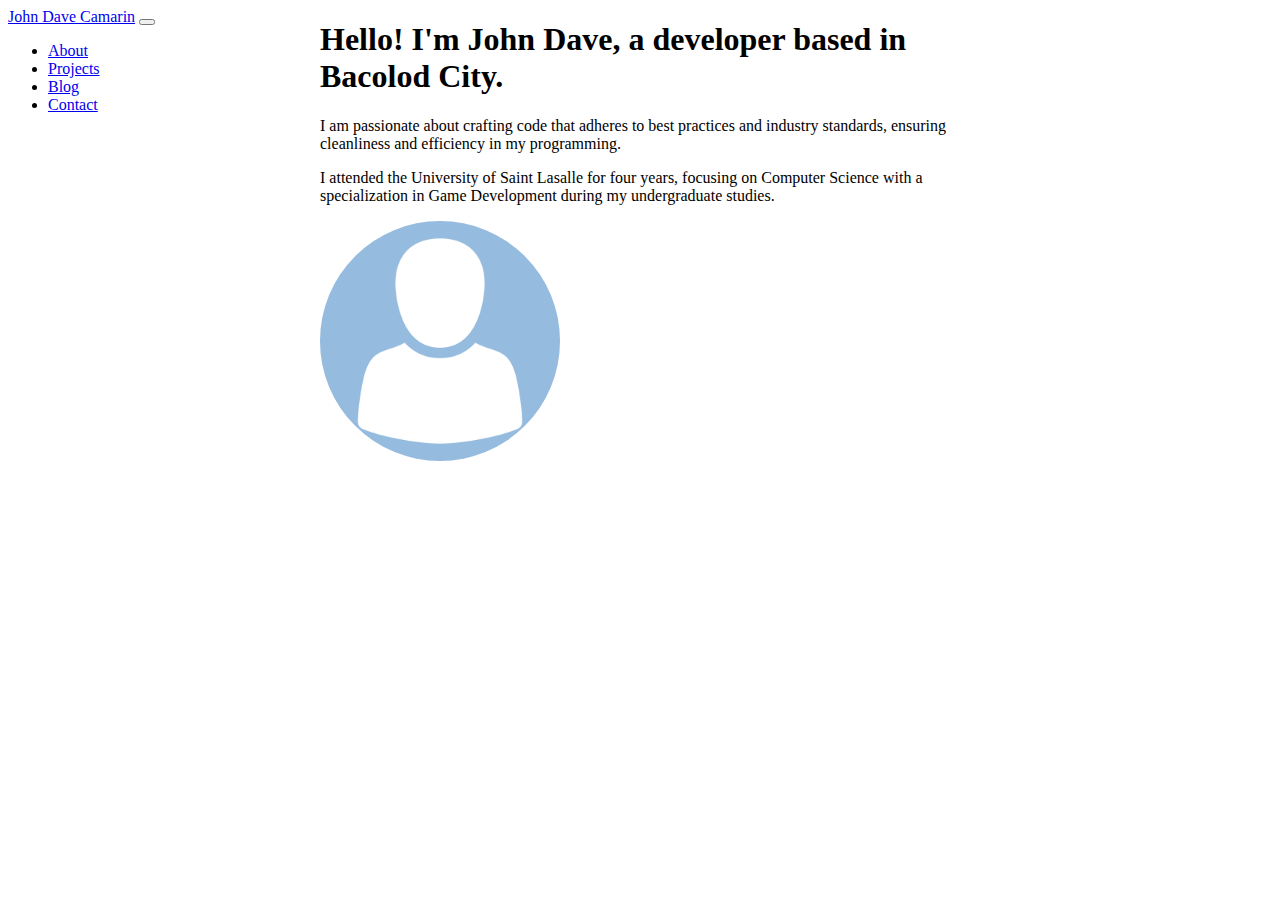
<file: index.html>
<!doctype html>
<html>

<head>
  <link rel="stylesheet" href="css/style.css">
  <meta charset="utf-8">
  <title>Home</title>

  <link rel="stylesheet" href="https://cdnjs.cloudflare.com/ajax/libs/font-awesome/4.7.0/css/font-awesome.min.css">
  <link href="https://cdn.jsdelivr.net/npm/bootstrap@5.3.2/dist/css/bootstrap.min.css" rel="stylesheet"
    integrity="sha384-T3c6CoIi6uLrA9TneNEoa7RxnatzjcDSCmG1MXxSR1GAsXEV/Dwwykc2MPK8M2HN" crossorigin="anonymous">
  <script src="https://cdn.jsdelivr.net/npm/bootstrap@5.3.2/dist/js/bootstrap.bundle.min.js"
    integrity="sha384-C6RzsynM9kWDrMNeT87bh95OGNyZPhcTNXj1NW7RuBCsyN/o0jlpcV8Qyq46cDfL"
    crossorigin="anonymous"></script>

</head>
<meta name="viewport" content="width=device-width, initial-scale=1.0">

<body>

  <div class="container mx-auto">
    <div id="navbar-placeholder"></div>
  </div>

  <div class="container mx-auto container-full-height centered">
    <div class="container">
      <div class="row">

        <div class="col-8">
          <div class="container">
            <div class="container">
            <h1>Hello! I'm John Dave, a developer based in Bacolod City.</h1>
            <p>
              I am passionate about crafting code that adheres to best practices and industry standards, ensuring
              cleanliness and efficiency in my programming.</p>
            <p>
              I attended the University of Saint Lasalle for four years, focusing on Computer Science with a
              specialization in Game Development during my undergraduate studies.
            </p>
            </div>
          </div>
        </div>

        <div class="col-4">
          <div class="container d-flex justify-content-center align-items-center h-100">
            <!-- Wrapper for centered content -->
            <div class="center-wrapper">
              <!-- Centered element -->
        
                <img class="profile-img" src="images/myprofile3.jpg" alt="Profile Image">
 
            </div>
          </div>
        </div>

      </div>
    </div>
  </div>
  
</body>

</html>

<script>
  // Function to load the navbar
  function loadNavbar() {
    // Create a new XMLHttpRequest object
    var xhr = new XMLHttpRequest();

    // Define the callback function
    xhr.onreadystatechange = function () {
      if (xhr.readyState === XMLHttpRequest.DONE) {
        if (xhr.status === 200) {
          // Insert the navbar HTML into the placeholder div
          document.getElementById('navbar-placeholder').innerHTML = xhr.responseText;
        } else {
          console.error('Failed to load navbar: ' + xhr.status);
        }
      }
    };

    // Open the XMLHttpRequest
    xhr.open('GET', 'navbar.html', true);

    // Send the request
    xhr.send();
  }

  // Call the loadNavbar function when the page loads
  window.onload = loadNavbar;
</script>
</file>
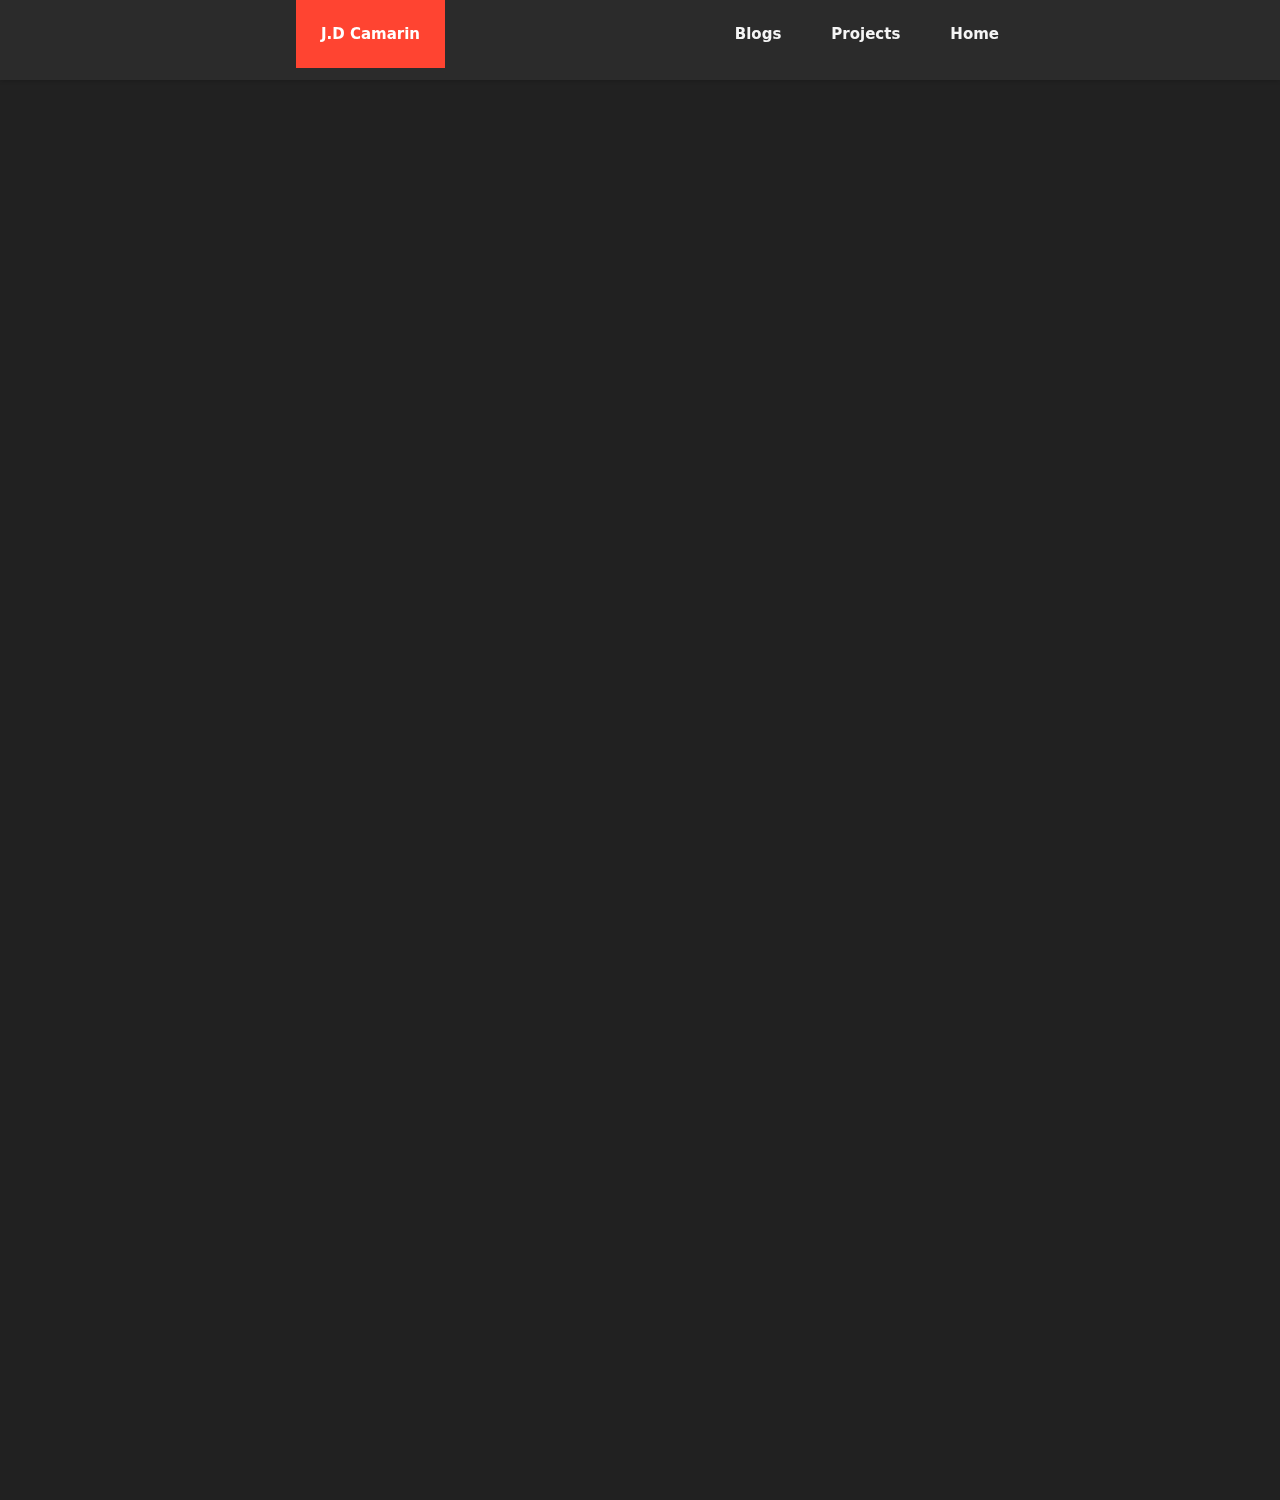
<file: blogs.html>
<!DOCTYPE html>
<html>
<style>
  body {
    margin: auto;
    background-color: #212121;
    font-family: Segoe, "Segoe UI", "DejaVu Sans", "Trebuchet MS", Verdana, sans-serif;
    color: #FFFFFF;
    height: 1500px;
	    
  }

</style>

<head>
  <title>JDCamarin | Welcome</title>
  <link rel="icon" href="images/JDC-logo-white.png">
  <link rel="stylesheet" href="css/navbar.css">
  <link rel="stylesheet" href="https://cdnjs.cloudflare.com/ajax/libs/font-awesome/4.7.0/css/font-awesome.min.css">
</head>
<meta name="viewport" content="width=device-width, initial-scale=1.0">

<body>

  <div class="topnav">
    <!--TOP NAVIGATION BAR CONTENT-->
    <div id="content">

        <ul>

        <li id="myHome"><a id="myHome" href="index.html">J.D Camarin</a></li>

        <a href="javascript:void(0);" id="mobileNavBarIcon" onclick="mobileNavBar()">
          <i class="fa fa-bars"></i>
        </a>
          
        <div id="pages">     
            <li><a href="index.html">Home</a></li>
            <li><a href="projects.html">Projects</a></li>
            <li><a href="blogs.html">Blogs</a></li>
        </div>
      </ul>  
    </div>
    <!--END OF TOP NAVIGATION BAR CONTENT-->
  </div>



</body>

</html>

<script>
  function mobileNavBar() {
    var x = document.getElementById("pages");
    if (x.style.display === "block") {
      x.style.display = "none";
    } else {
      x.style.display = "block";
    }
  }
  </script>
</file>
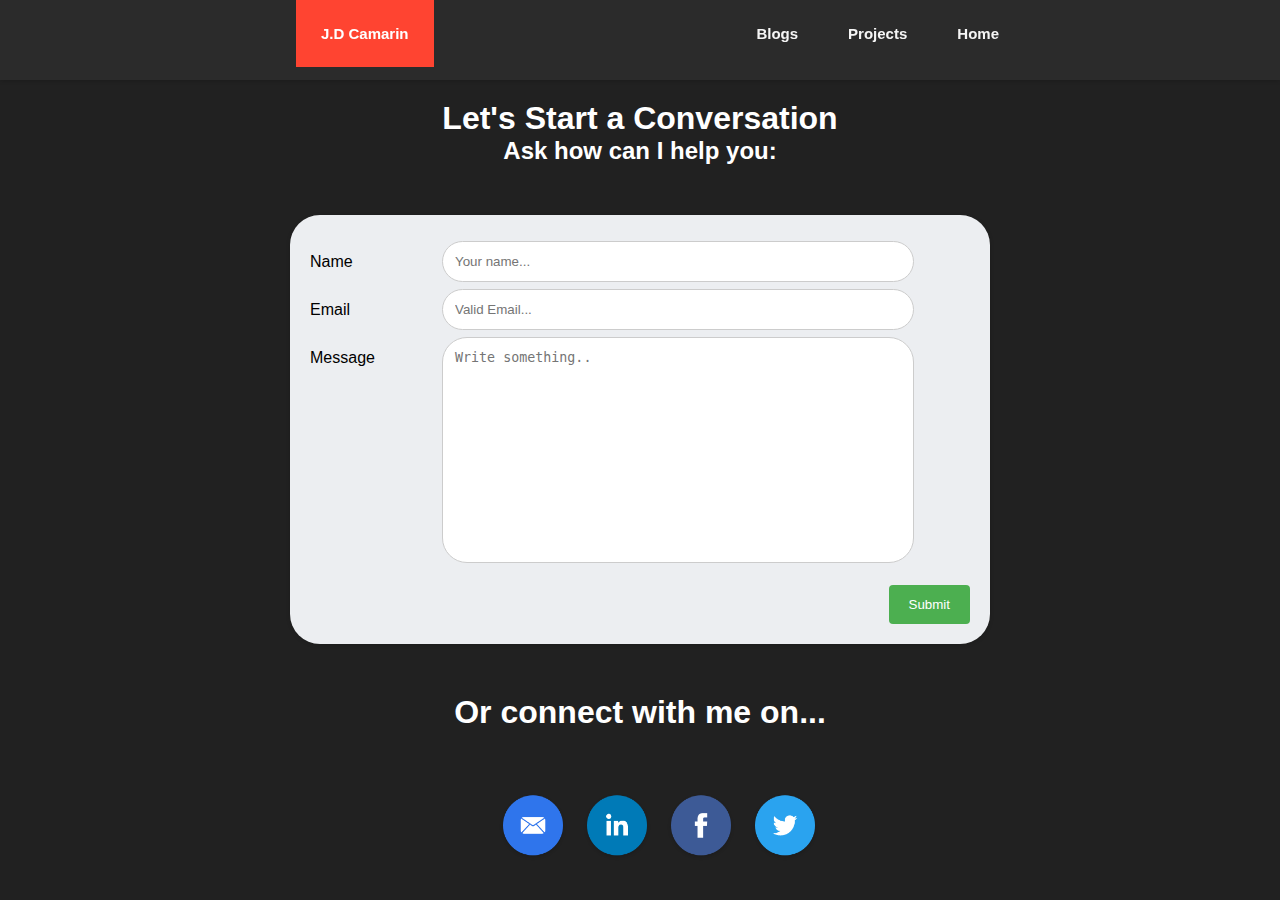
<file: getconnected.html>
<!DOCTYPE html>
<html>
<style>
  body {
    background-color: #212121;
    height: 100%;
    margin: 0% auto;
    font-family: sans-serif;
  }

  #contact {
    position: relative;
    
  }

  .intro {
    padding-top: 100px;
    
  }

  h1,
  h2 {
    color: #fff;
    font-family: sans-serif;
    width: 100%;
    margin: 0% auto;
    text-align: center;
  }

  .container {
    display: block;
    margin-top: 50px;
    margin-bottom: 50px;
    margin-left: auto;
    margin-right: auto;
    border-radius: 30px;
    box-sizing: border-box;
    width: 700px;
    background-color: #eceef1;
    padding: 20px;
    box-shadow: rgba(0, 0, 0, 0.16) 0px 1px 4px;
  }

  input[type=text],
  select,
  textarea {
    width: 90%;
    padding: 12px;
    border: 1px solid #ccc;
    border-radius: 25px;
    resize: vertical;
    resize: none;
  }

  label {
    padding: 12px 12px 12px 0;
    display: inline-block;
  }

  input[type=submit] {
    background-color: #4CAF50;
    color: white;
    padding: 12px 20px;
    border: none;
    border-radius: 4px;
    cursor: pointer;
    float: right;
  }

  input[type=submit]:hover {
    background-color: #45a049;
  }


  .col-25 {
    float: left;
    width: 20%;
    margin-top: 6px;
  }

  .col-75 {
    float: left;
    width: 75%;
    margin-top: 6px;
  }

  /* Clear floats after the columns */
  .row:after {
    content: "";
    display: table;
    clear: both;
  }

  .center {
  margin-top: 50px;
  display: flex;
  justify-content: center;
  align-items: center; 
  }

  .btn {
    border-radius: 25px;
    width: 5%;
    border: none;
    font-size: 16px;
    margin: 0px 10px;
    cursor: pointer;
    text-align: center;
    background-color: Transparent;
  }
  .btn img {
      height: 70px;
      width: 70px;
      margin: 10px;
    }

  .btn:hover {

  }


  /* Responsive layout - when the screen is less than 600px wide, make the two columns stack on top of each other instead of next to each other */
  @media screen and (max-width: 700px) {

    .container {
      width: 80%;
    }
    .col-25,
    .col-75,
    input[type=submit] {
      width: 100%;
      margin-top: 0;
    }

    .btn {
      padding: 10px;
      width: 60px;
    }
    .btn img {
      height: 50px;
      width: 50px;
      
    }


  }
</style>


<head>
  <title>JDCamarin | Get Connected</title>
  <link rel="icon" href="images/JDC-logo-white.png">
  <link rel="stylesheet" href="css/navbar.css">
  <link rel="stylesheet" href="https://cdnjs.cloudflare.com/ajax/libs/font-awesome/4.7.0/css/font-awesome.min.css">
</head>
<meta name="viewport" content="width=device-width, initial-scale=1.0">
<body>

  <div class="topnav">
    <!--TOP NAVIGATION BAR CONTENT-->
    <div id="content">

        <ul>

        <li id="myHome"><a href="index.html">J.D Camarin</a></li>

        <a href="javascript:void(0);" id="mobileNavBarIcon" onclick="mobileNavBar()">
          <i class="fa fa-bars"></i>
        </a>
          
        <div id="pages">     
            <li><a href="index.html">Home</a></li>
            <li><a href="projects.html">Projects</a></li>
            <li><a href="blogs.html">Blogs</a></li>
        </div>
      </ul>  
    </div>
    <!--END OF TOP NAVIGATION BAR CONTENT-->
  </div>




  <div id="contact">
  <div class="intro">
    <h1>Let's Start a Conversation</h1>
    <h2>Ask how can I help you:</h2>
  </div>
  <div class="container">
    <form action="/action_page.php">
      <div class="row">
        <div class="col-25">
          <label for="fname">Name</label>
        </div>
        <div class="col-75">
          <input type="text" id="fname" name="name" placeholder="Your name...">
        </div>
      </div>
      <div class="row">
        <div class="col-25">
          <label for="lname">Email</label>
        </div>
        <div class="col-75">
          <input type="text" id="lname" name="lastname" placeholder="Valid Email...">
        </div>
      </div>
      <div class="row">
        <div class="col-25">
          <label for="subject">Message</label>
        </div>
        <div class="col-75">
          <textarea id="subject" name="subject" placeholder="Write something.." style="height:200px"></textarea>
        </div>
      </div>
      <br>
      <div class="row">
        <input type="submit" value="Submit">
      </div>
    </form>
  </div>

  <h1>Or connect with me on...</h1>

  <div class="center">
    <button class="btn" onclick= "document.location ='mailto:jdcamarin20@gmail.com'"><i class="email"></i><img  src="images/email.png"></button>
    <button class="btn" onclick="window.open('https://www.linkedin.com/in/jdcam220/','_blank')"><i class="linkedin"></i><img   src="images/linkedin.png"></button>
    <button class="btn" onclick="window.open('https://www.facebook.com/jdcam220/','_blank')"><i class="facebook" ></i><img   src="images/facebook.png"></button>
    <button class="btn" onclick="window.open('https://twitter.com/jdcam220','_blank')"><img  src="images/twitter.png"></button>
  </div>

</div>


</body>

</html>


<script>
  function mobileNavBar() {
    var x = document.getElementById("pages");
    if (x.style.display === "block") {
      x.style.display = "none";
    } else {
      x.style.display = "block";
    }
  }
  </script>
</file>
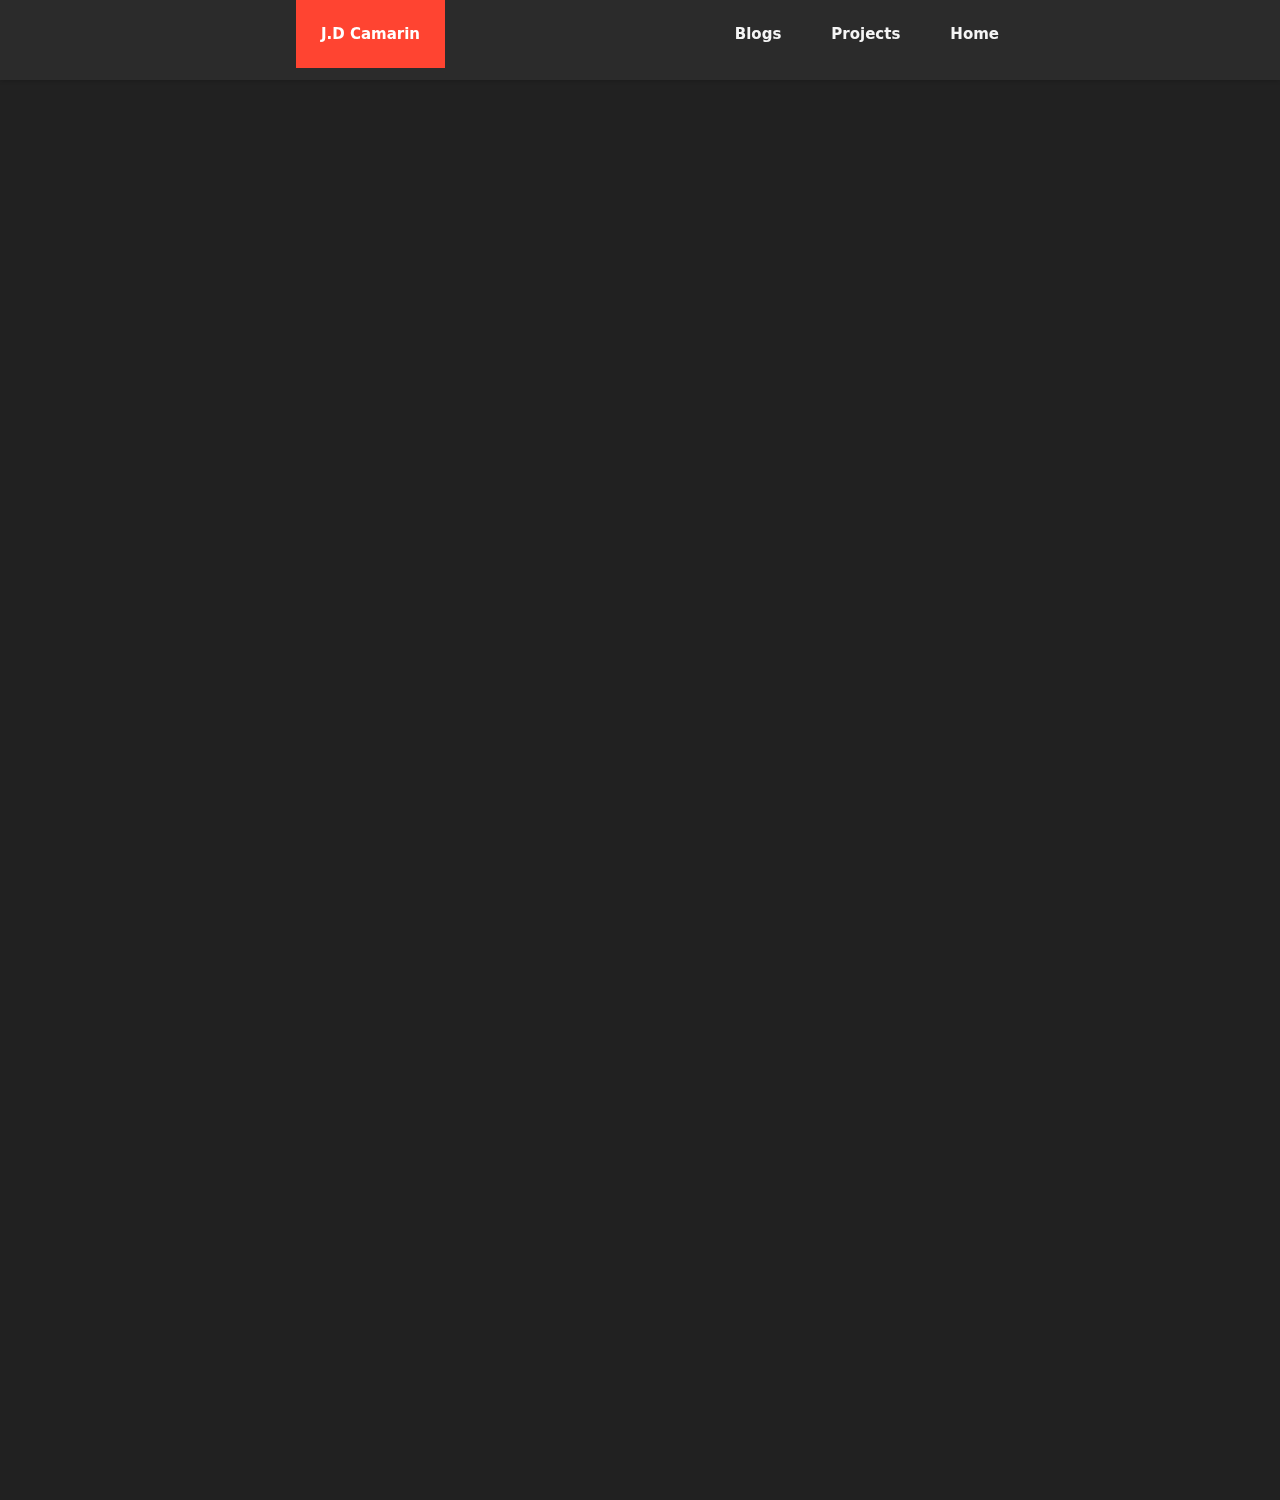
<file: projects.html>
<!DOCTYPE html>
<html>
<style>
  body {
    margin: auto;
    background-color: #212121;
    font-family: Segoe, "Segoe UI", "DejaVu Sans", "Trebuchet MS", Verdana, sans-serif;
    color: #FFFFFF;
    height: 1500px;
	    
  }

</style>

<head>
  <title>JDCamarin | Welcome</title>
  <link rel="icon" href="images/JDC-logo-white.png">
  <link rel="stylesheet" href="css/navbar.css">
  <link rel="stylesheet" href="https://cdnjs.cloudflare.com/ajax/libs/font-awesome/4.7.0/css/font-awesome.min.css">
</head>
<meta name="viewport" content="width=device-width, initial-scale=1.0">

<body>
  <div class="topnav">
    <!--TOP NAVIGATION BAR CONTENT-->
    <div id="content">

        <ul>

        <li id="myHome"><a id="myHome" href="index.html">J.D Camarin</a></li>

        <a href="javascript:void(0);" id="mobileNavBarIcon" onclick="mobileNavBar()">
          <i class="fa fa-bars"></i>
        </a>
          
        <div id="pages">     
            <li><a href="index.html">Home</a></li>
            <li><a href="projects.html">Projects</a></li>
            <li><a href="blogs.html">Blogs</a></li>
        </div>
      </ul>  
    </div>
    <!--END OF TOP NAVIGATION BAR CONTENT-->
  </div>



</body>

</html>

<script>
  function mobileNavBar() {
    var x = document.getElementById("pages");
    if (x.style.display === "block") {
      x.style.display = "none";
    } else {
      x.style.display = "block";
    }
  }
  </script>
</file>
<file: css/style.css>
html, body {
    height: 100%;
  }
  .container-full-height {
    display: grid;
    height: 100%;
  }
  .content {
    grid-row: 1;
  }
.profile-img {
    border-radius: 50%; /* This makes the image round */
    width: 240px; /* Adjust the width as needed */
    height: 240px; /* Adjust the height as needed */
  }

  .centered {
    position: absolute;
    top: 50%;
    left: 50%;
    transform: translate(-50%, -50%);
  }
</file>
<file: css/navbar.css>
#content #mobileNavBarIcon {
  display: none;
}

.topnav {
  height: 80px;
  width: 100%;
  box-sizing: border-box;
  background-color: #2b2b2b;
  box-shadow: rgba(0, 0, 0, 0.16) 0px 1px 4px;
  position: fixed;
  top: 0;
  z-index: 100;


}

#content {
  width: 60%;
  margin: 0% auto;
  color: #1F1F1F;
  font-size: 15px;

}

#content ul {
	
  list-style: none;
  margin: 0px;
  
}
#content a {
  text-decoration: none;
  display: block;
  float: right;
  padding: 25px 25px;
  color: whitesmoke;
  font-weight:bold;
  box-sizing: border-box;
  
}



#myHome a {
  float: left;
  background-color: #ff4431;
  
  color: white;

}
@media only screen and (max-width: 800px) {

  #content #mobileNavBarIcon {
    display: block;
  }

  #myHome a{
    box-shadow: none;

  }
  .topnav #pages {
    display: none;
  }
  .topnav {
    position: fixed;
    height: 80px;
  }

  #pages {
    width: 100%;
    top: 80px;
    height: 1900px;
    z-index: 98;
    left: 0%;
    position: absolute;
    margin: 0% auto;
    background-color: white;
    height: 500px;
    color: white;
    
  }

  #pages a {
    text-align: center;
    color: black;
    height: 50px;
    margin-top: 20px;
    width: 100%;
    padding: 14px 16px;
    text-decoration: none;
    font-size: 17px;
    display: block;
  }
  #pages a:hover {
    color: #ff4431;
  }

  #content {
    width: 100%;
  }
}
</file>
